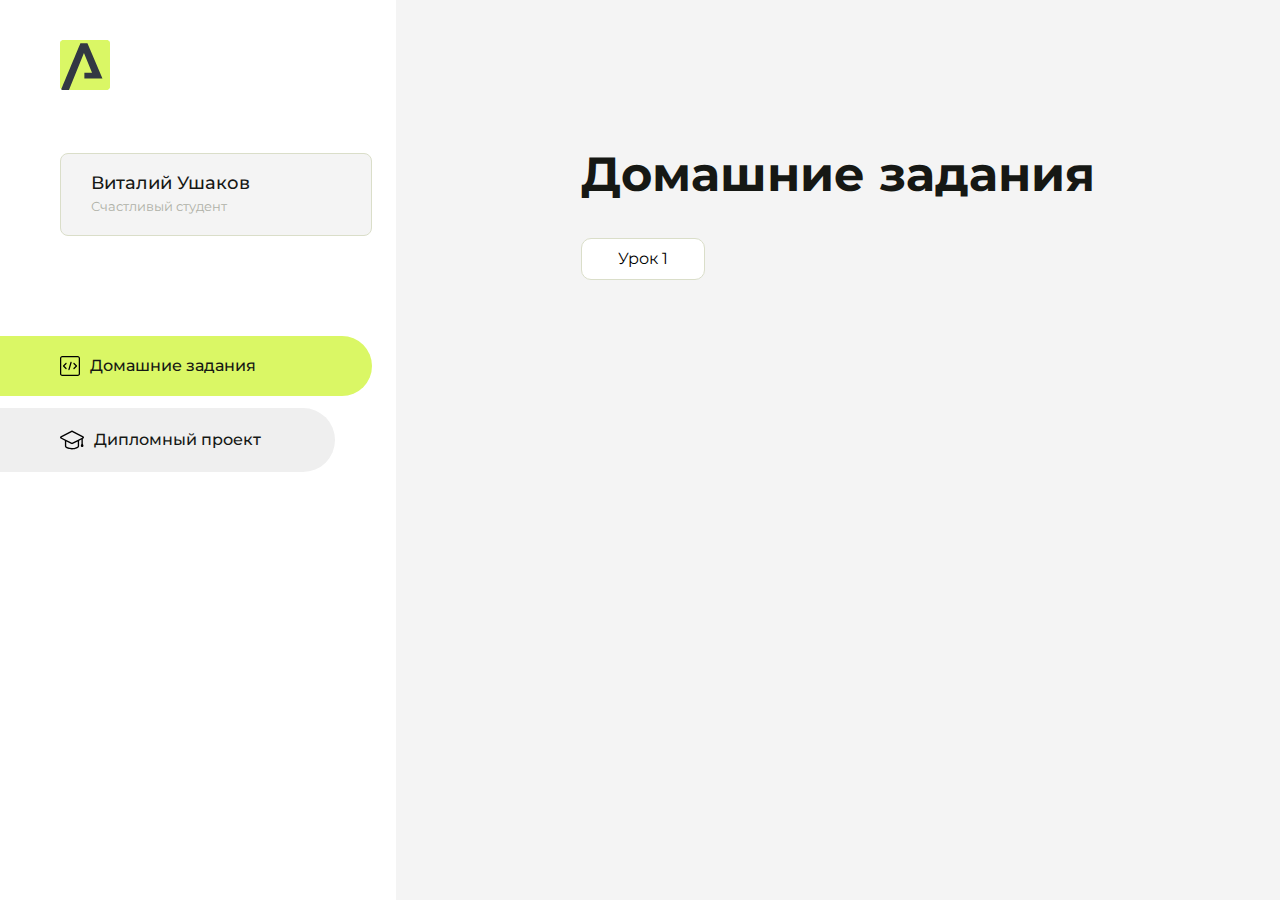
<file: index.html>
<!DOCTYPE html>
<html lang="en">
<head>
    <meta charset="UTF-8">
    <meta name="viewport" content="width=device-width, initial-scale=1.0">
    <title>Домашняя работа</title>
    <link rel="shortcut icon" href="src/logo.ico" type="image/x-icon">
    <link rel="preconnect" href="https://fonts.googleapis.com">
    <link rel="preconnect" href="https://fonts.gstatic.com" crossorigin>
    <link href="https://fonts.googleapis.com/css2?family=Montserrat:wght@400;500;700&family=Rubik:wght@500&display=swap"
          rel="stylesheet">
    <link rel="stylesheet" href="src/style.css">
</head>
<body id="body">
<div class="overlay" id="overlay"></div>
<div class="layout">
    <div class="burger" id="burger">
        <svg viewBox="0 0 24 24" fill="none" xmlns="http://www.w3.org/2000/svg">
            <g id="SVGRepo_bgCarrier" stroke-width="0"></g>
            <g id="SVGRepo_tracerCarrier" stroke-linecap="round" stroke-linejoin="round"></g>
            <g id="SVGRepo_iconCarrier">
                <path d="M4 18L20 18" stroke="#DAF765" stroke-width="2" stroke-linecap="round"></path>
                <path d="M4 12L20 12" stroke="#DAF765" stroke-width="2" stroke-linecap="round"></path>
                <path d="M4 6L20 6" stroke="#DAF765" stroke-width="2" stroke-linecap="round"></path>
            </g>
        </svg>
    </div>
    <aside class="sidebar" id="sidebar">
        <div class="sidebar__inner">
            <div class="logo">
                <svg width="50" height="50" viewBox="0 0 50 50" fill="none" xmlns="http://www.w3.org/2000/svg">
                    <g clip-path="url(#clip0_513_74730)">
                        <path d="M46.17 -0.257004H3.83C1.57281 -0.257004 -0.257 1.57281 -0.257 3.83V46.17C-0.257 48.4272 1.57281 50.257 3.83 50.257H46.17C48.4272 50.257 50.257 48.4272 50.257 46.17V3.83C50.257 1.57281 48.4272 -0.257004 46.17 -0.257004Z"
                              fill="#DAF765"/>
                        <path d="M24.375 38.4H42.461L27.441 3.1585H20.4355C20.4355 3.1585 6.7895 35.881 1.1945 49.294C2.015 50.0275 3.0945 50.257 3.6945 50.257H8.8445L23.954 13.07L32.0465 32.8285H24.375V38.4Z"
                              fill="#323843"/>
                    </g>
                    <defs>
                        <clipPath id="clip0_513_74730">
                            <rect width="50" height="50" fill="white"/>
                        </clipPath>
                    </defs>
                </svg>
            </div>
            <div class="sidebar__user">
                <div class="sidebar__name">Виталий Ушаков</div>
                <div class="sidebar__text">Счастливый студент</div>
            </div>
            <div class="sidebar__tabs">
                <div class="sidebar__item">
                    <button class="sidebar__button active" id="tasks">
                        <svg xmlns="http://www.w3.org/2000/svg" width="20" height="20" viewBox="0 0 20 20" fill="none">
                            <g clip-path="url(#clip0_704_74543)">
                                <path d="M17.7083 20H2.29167C1.0275 20 0 18.9725 0 17.7083V2.29167C0 1.0275 1.0275 0 2.29167 0H17.7083C18.9725 0 20 1.0275 20 2.29167V17.7083C20 18.9725 18.9725 20 17.7083 20ZM2.29167 1.25C1.7175 1.25 1.25 1.7175 1.25 2.29167V17.7083C1.25 18.2825 1.7175 18.75 2.29167 18.75H17.7083C18.2825 18.75 18.75 18.2825 18.75 17.7083V2.29167C18.75 1.7175 18.2825 1.25 17.7083 1.25H2.29167Z"
                                      fill="black"/>
                                <path d="M6.04167 13.125C5.88167 13.125 5.72167 13.0642 5.6 12.9417L3.1 10.4417C2.85583 10.1975 2.85583 9.80167 3.1 9.5575L5.6 7.0575C5.84417 6.81333 6.24 6.81333 6.48417 7.0575C6.72833 7.30167 6.72833 7.6975 6.48417 7.94167L4.42583 10L6.48417 12.0583C6.72833 12.3025 6.72833 12.6983 6.48417 12.9425C6.36167 13.0642 6.20167 13.125 6.04167 13.125Z"
                                      fill="black"/>
                                <path d="M8.95833 14.1667C8.9 14.1667 8.84 14.1583 8.78167 14.1417C8.45083 14.0442 8.26083 13.6967 8.35833 13.3658L10.4417 6.28251C10.5392 5.95084 10.8892 5.76417 11.2175 5.85917C11.5483 5.95667 11.7383 6.30417 11.6408 6.63501L9.5575 13.7183C9.47833 13.9908 9.22833 14.1667 8.95833 14.1667Z"
                                      fill="black"/>
                                <path d="M13.9583 13.125C13.7983 13.125 13.6383 13.0642 13.5167 12.9417C13.2725 12.6975 13.2725 12.3017 13.5167 12.0575L15.575 9.99916L13.5167 7.94083C13.2725 7.69666 13.2725 7.30083 13.5167 7.05666C13.7608 6.81249 14.1567 6.81249 14.4008 7.05666L16.9008 9.55666C17.145 9.80083 17.145 10.1967 16.9008 10.4408L14.4008 12.9408C14.2783 13.0642 14.1183 13.125 13.9583 13.125Z"
                                      fill="black"/>
                            </g>
                            <defs>
                                <clipPath id="clip0_704_74543">
                                    <rect width="20" height="20" fill="white"/>
                                </clipPath>
                            </defs>
                        </svg>
                        <span>Домашние задания</span></button>
                </div>
                <div class="sidebar__item">
                    <button class="sidebar__button" id="diplom">
                        <svg xmlns="http://www.w3.org/2000/svg" width="24" height="24" viewBox="0 0 24 24" fill="none">
                            <g clip-path="url(#clip0_704_74553)">
                                <path d="M23.2628 10.5971C23.7176 10.365 24 9.90375 24 9.39337C24 8.883 23.7176 8.42175 23.2628 8.18962L12.6135 2.75362C12.2291 2.55824 11.7705 2.55787 11.3854 2.75399L0.736875 8.19C0.282375 8.42175 0 8.883 0 9.39337C0 9.90375 0.282375 10.365 0.736875 10.5971L4.89038 12.7177V18.2074C4.89038 19.8154 8.412 21.393 12 21.393C15.5884 21.393 19.1096 19.815 19.1096 18.2074V12.7174L21.4609 11.517V15.8017L20.901 17.2305C20.7409 17.6389 20.7934 18.0994 21.0405 18.4616C21.2876 18.8246 21.6979 19.041 22.1366 19.041C22.5754 19.041 22.9852 18.8246 23.2324 18.462C23.4795 18.099 23.532 17.6385 23.3719 17.2301L22.8124 15.8021V10.827L23.2628 10.5971ZM17.7623 18.1721C17.6198 18.6375 15.3491 20.0419 12 20.0419C8.65088 20.0419 6.38025 18.6375 6.2415 18.2074V12.3037L6.23887 12.3019C6.23812 12.057 6.1065 11.8207 5.87325 11.7019L1.3515 9.39337L12 3.95737L22.6489 9.39337L12 14.8294L5.87325 11.7019C5.54063 11.5331 4.6695 11.6674 4.5 12C4.33012 12.3322 4.55813 12.5479 4.89038 12.7177L11.3857 16.0331C11.5781 16.1314 11.7889 16.1805 12 16.1805C12.2107 16.1805 12.4222 16.1314 12.6146 16.0331L17.7593 13.407L17.7623 18.1721Z"
                                      fill="black"/>
                            </g>
                            <defs>
                                <clipPath id="clip0_704_74553">
                                    <rect width="24" height="24" fill="white"/>
                                </clipPath>
                            </defs>
                        </svg>
                        <span>Дипломный проект</span></button>
                </div>
            </div>
        </div>

    </aside>
    <div class="content">
        <div class="container">
            <div class="content__block" id="tasksBlock">
                <div class="content__title">Домашние задания</div>
                <ul class="content__list">
                    <li class="content__list-item">
                        <a href="lesson1/index.html">Урок 1</a>
                    </li>
                </ul>
            </div>
            <div class="content__block hidden" id="diplomBlock">
                <div class="content__title">Дипломный проект</div>
                <div class="content__list-diplom">
                    <a href="ПАПКА-С-НОМЕРОМ-УРОКА">Ссылка на ДЗ</a>
                </div>
                <div class="content__decor">
                    <div class="content__decor-text">Давай проверим, чему ты научился!</div>
                    <div class="content__decor-img">
                        <img src="src/decor.png" alt="decor">
                    </div>
                </div>
            </div>
        </div>
    </div>
</div>
<script src="src/index.js"></script>
</body>
</html>
</file>
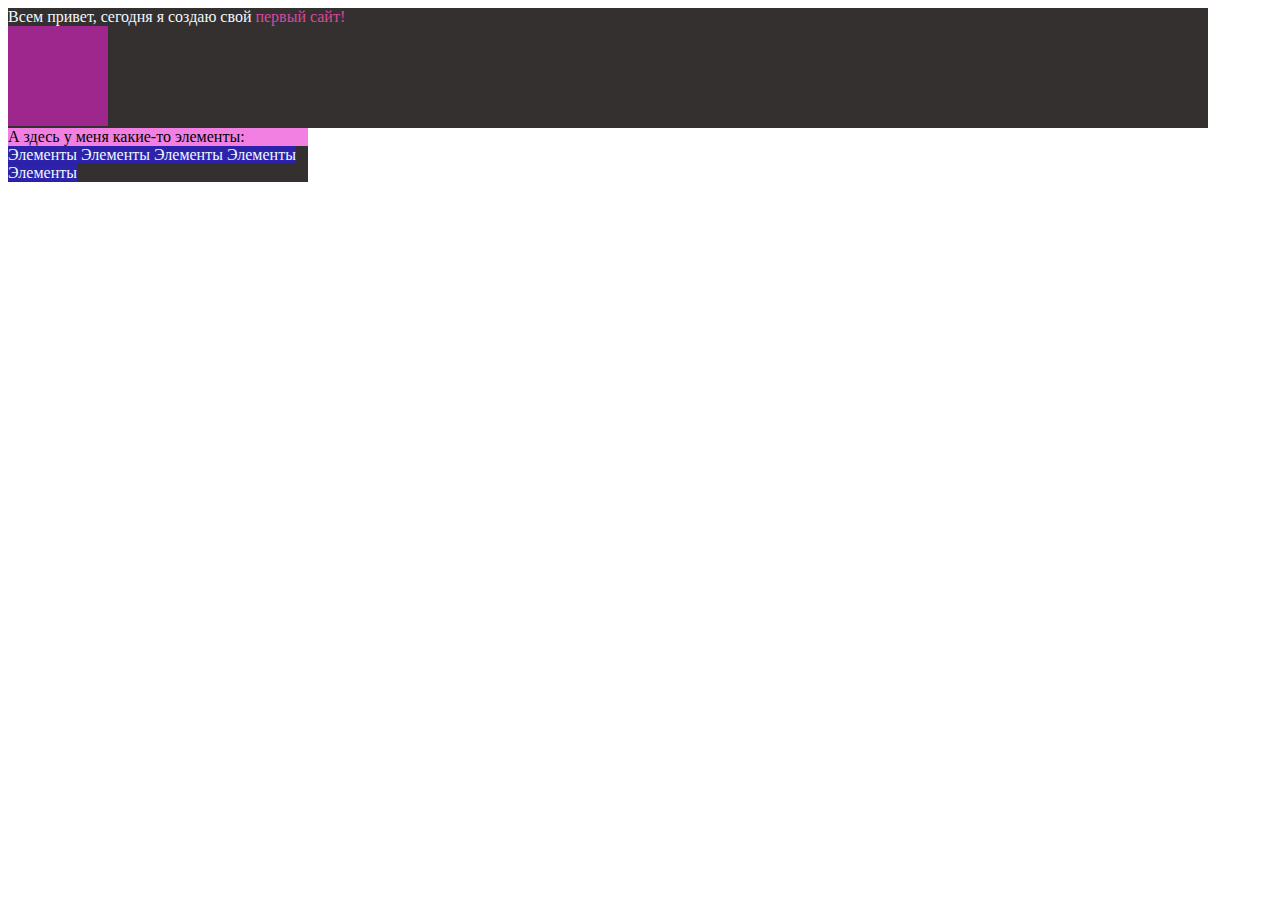
<file: homwork10/index.html>
<!DOCTYPE html>
<html lang="en">
<head>
    <meta charset="UTF-8">
    <meta name="viewport" content="width=device-width, initial-scale=1.0">
    <title>lesson 10</title>
    <style>
        div {
            background: rgb(52, 48, 48);
            color: aliceblue;
        }
        .block1 {
            width: 1200px;
            height: 120px;
        }
        .block12 {
            background: rgb(52, 48, 48);
            color: rgb(219, 71, 160);
        }
        .block13{
            background: rgb(158, 39, 142);
            width: 100px;
            height: 100px;
        }
        .st1 {
            background: rgb(241, 128, 226);
            color: black;
            width: 300px;
        }
        .st2 {
            background: rgb(44, 35, 170);
        } 
    </style>
</head>
<body>
    <div class="block1">Всем привет, cегодня я создаю свой 
        <span class="block12">первый сайт!</span>
        <div class="block13"></div>
    </div>
    <div class="st1">А здесь у меня какие-то элементы:
        <div class="st11">
            <span class="st2"> Элементы </span>
            <span class="st2"> Элементы </span>
            <span class="st2"> Элементы </span>
            <span class="st2"> Элементы </span>
            <span class="st2"> Элементы </span>
           
        </div>
    </div>
</body>
</html>
</file>
<file: src/style.css>
*{padding: 0;margin: 0;border: 0;}
*,*:before,*:after{-webkit-box-sizing: border-box;box-sizing: border-box;}
:focus,:active{outline: none;}
a:focus,a:active{outline: none;}
nav,footer,header,aside{display: block;}
html,body{
    height:100%;width:100%;
    font-size:100%;line-height:1;-ms-text-size-adjust:100%;-moz-text-size-adjust:100%;-webkit-text-size-adjust:100%;}
input,button,textarea{font-family:inherit;}
input::-ms-clear{display: none;}
button{cursor: pointer;}
button::-moz-focus-inner{padding:0;border:0;}
a,a:visited{text-decoration: none;}
a:hover{text-decoration: none;}
ul li{list-style: none;}
img{vertical-align: top;}
h1,h2,h3,h4,h5,h6{font-size:inherit;font-weight: inherit;}
a{color:inherit;}



body {
    font-family: "Montserrat",SansSerif;
    color: black;
}

body.overflow {
    overflow: hidden;
}



.layout {
    display: -webkit-box;
    display: -ms-flexbox;
    display: flex;
    min-height: 100vh;
}

.sidebar {
    padding: 40px 24px 40px 0;
    -ms-flex-negative: 0;
    flex-shrink: 0;
    background-color: white;
}



.content {
    -webkit-box-flex: 1;
    -ms-flex-positive: 1;
    flex-grow: 1;
    background-color: #F4F4F4;
}

.container {
    display: -webkit-box;
    display: -ms-flexbox;
    display: flex;
    -webkit-box-orient: vertical;
    -webkit-box-direction: normal;
    -ms-flex-direction: column;
    flex-direction: column;
    -webkit-box-pack: center;
    -ms-flex-pack: center;
    justify-content: center;
    -webkit-box-align: center;
    -ms-flex-align: center;
    align-items: center;
    padding: 150px 60px 80px 60px;
}


.logo {
    margin-left: 60px;
    margin-bottom: 60px;
}

.sidebar__user {
    background-color: #F4F4F4;
    padding: 20px 30px;
    margin-left: 60px;
    margin-bottom: 100px;
    border-radius: 8px;
    border: 1px solid #DADEC9;
}

.sidebar__name {
    color:#161814;
    font-size: 18px;
    font-weight: 500;
    margin-bottom: 6px;
}

.sidebar__text {
    color: #AFB1A7;
    font-size: 13px;
    font-weight: 400;
    line-height: 130%; /* 16.9px */
}

.sidebar__item {
    width: 372px;
}

.sidebar__button {
    display: -webkit-box;
    display: -ms-flexbox;
    display: flex;
    -webkit-box-align: center;
    -ms-flex-align: center;
    align-items: center;
    gap: 10px;
    padding: 20px 60px;
    margin-bottom: 12px;
    border-radius: 0px 100px 100px 0px;
    -webkit-transition: all .5s;
    -o-transition: all .5s;
    transition: all .5s;
    cursor: pointer;
    width: 90%;
    color:#161814;
    font-size: 16px;
    font-weight: 500;
}

.sidebar__button.active , .sidebar__button:hover {
    width: 100%;
    background-color: #DAF765;
}


.content__title {
    color: #161814;
    font-size: 48px;
    font-weight: 700;
    margin-bottom: 40px;
}

.content__list {
    display: -webkit-box;
    display: -ms-flexbox;
    display: flex;
    -webkit-box-align: center;
    -ms-flex-align: center;
    align-items: center;
    -ms-flex-wrap: wrap;
    flex-wrap: wrap;
    gap: 20px;
}



.content__list-item  {
    cursor: pointer;
    padding: 12px 18px;
    background-color: #fff;
    border-radius: 10px;
    border: 1px solid #DADEC9;
    -webkit-transition: all .3s;
    -o-transition: all .3s;
    transition: all .3s;
}

.content__list-item:hover,.content__list-diplom:hover {
    background-color: #AFB1A7;
}

li a {
    padding: 12px 18px;

}


.content__list-diplom {
    -webkit-transition: all .3s;
    -o-transition: all .3s;
    transition: all .3s;
    display: inline-block;
    padding: 12px 18px;
    background-color: #fff;
    border-radius: 10px;
    border: 1px solid #DADEC9;
}

.content__decor {
    display: -webkit-box;
    display: -ms-flexbox;
    display: flex;
    -webkit-box-align: center;
    -ms-flex-align: center;
    align-items: center;
}

.content__decor-text {
    color:#BEDD44;
    font-size: 36px;
    font-weight: 700;
    line-height: 110%; /* 39.6px */
}

.content__block {
    max-width: 1200px;
}

.content__block.hidden {
    display: none;
}

.content__decor-img img{
    width: 100%;
}

.burger {
    display: none;
    padding: 5px;
    position: fixed;
    top: 3%;
    right: 7%;
    width: 40px;
    height: 40px;
    background-color: #161814;
    border-radius: 50%;
    z-index: 10;
    border: 1px solid #DAF765;
}

@media (max-width: 768px) {
    .burger {
        display: block;
    }

    .sidebar {
        -webkit-transition: all .3s;
        -o-transition: all .3s;
        transition: all .3s;
        -webkit-transform: translateX(-100%);
        -ms-transform: translateX(-100%);
        transform: translateX(-100%);
        position: fixed;
        top: 0;
        left: 0;
        bottom: 0;
        z-index: 5;
    }

    .sidebar.show {
        -webkit-transform: translateX(0%);
        -ms-transform: translateX(0%);
        transform: translateX(0%);
    }

    .overlay {
        opacity: 0;
        pointer-events: none;
        -webkit-transition: all .3s;
        -o-transition: all .3s;
        transition: all .3s;
        position: absolute;
        top: 0;
        right: 0;
        left: 0;
        bottom: 0;
        z-index: 3;
        background-color: #000000e0;
    }

    .overlay.show {
        opacity: 1;
        pointer-events: all;
    }

    .container {
        padding: 40px 20px;
        min-height: 100%;
    }

    .content__decor {
        margin-top: 20px;
        -webkit-box-orient: vertical;
        -webkit-box-direction: normal;
        -ms-flex-direction: column;
        flex-direction: column;
    }
}

@media (max-width: 400px) {
    .sidebar__user {
        margin-left: 0;
    }
}
</file>
